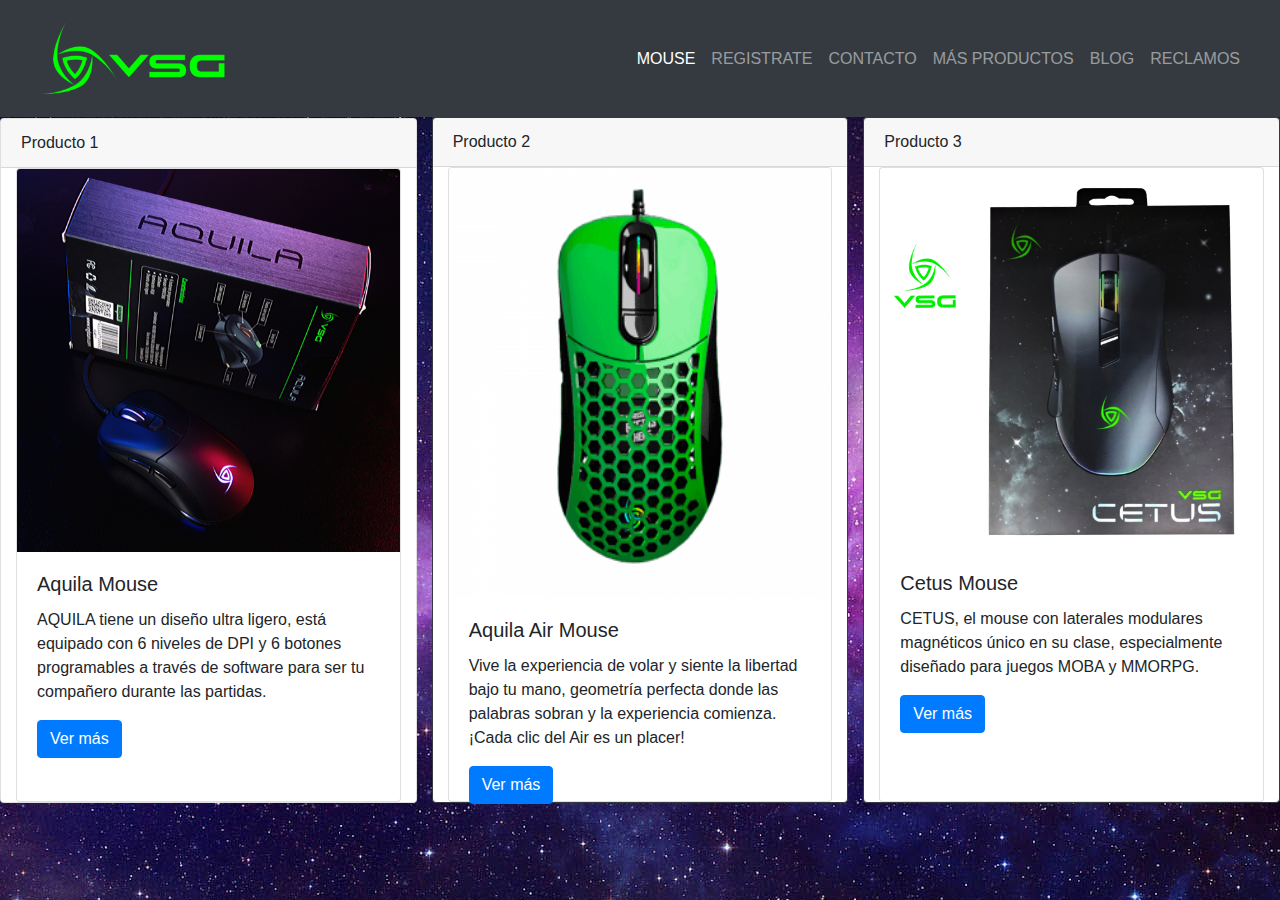
<file: index.html>
<!DOCTYPE html>
<html lang="en">
<head>
    <meta charset="UTF-8">
    <meta name="viewport" content="width=device-width, initial-scale=1.0">
    <link rel="stylesheet" type="text/css" href="css/bootstrap.css">
    <link rel="stylesheet" href="css/estilos.css">

    <title>Principal</title>
</head>
<body>
  <!-- NAVEGADOR -->
  <nav class="navbar navbar-dark bg-dark">
    <a class="navbar-brand" href="index.html"><img src="img/vsg.png" style="width: 60%"></a>
  <nav class="navbar navbar-expand-lg navbar-dark bg-dark">
    <button class="navbar-toggler" type="button" data-toggle="collapse" data-target="#navbarSupportedContent" aria-controls="navbarSupportedContent" aria-expanded="false" aria-label="Toggle navigation">
      <span class="navbar-toggler-icon"></span>
    </button>
      <div class="collapse navbar-collapse" id="navbarNav">
        <ul class="navbar-nav">
          <li class="nav-item active">
            <a class="nav-link" href="index.html">MOUSE <span class="sr-only">(current)</span></a>
          </li>
        <li class="nav-item">
          <a class="nav-link" href="Registro.html">REGISTRATE</a>
        </li>
          <li class="nav-item">
            <a class="nav-link" href="https://co.vsglatam.com/pages/contacto1">CONTACTO</a>
          </li>
          <li class="nav-item">
            <a class="nav-link" href="https://co.vsglatam.com/collections/ofertas">MÁS PRODUCTOS</a>
          </li>
          <li class="nav-item">
            <a class="nav-link" href="https://valqui2003.blogspot.com/">BLOG</a>
          </li>
          <li class="nav-item">
            <a class="nav-link" href="Registro de reclamos.html">RECLAMOS</a>
          </li>
        </ul>
      </div>
    </nav>
  </nav>
  
 <!--  FIN NAVEGADOR -->
 
 <!-- INICIO  -->
 <body>
  <div class="card-deck" >
    <div class="card body-dark mb-3" style="max-width: 30rem; height: 685px;" >
      <div class="card-header">Producto 1</div>
      <div class="card" style="max-width: 40rem; height: 605px">
        <img class="card-img-top" src="img/1.png" alt="Card image cap">
        <div class="card-body">
          <h5 class="card-title">Aquila Mouse</h5>
          <p class="card-text">AQUILA tiene un diseño ultra ligero, está equipado con 6 niveles de DPI y 6 botones programables a través de software para ser tu compañero durante las partidas.</p>
          <a href="aquila.html" class="btn btn-primary">Ver más</a>
        </div>
      </div>
    </div>
    
    <div class="card border-dark mb-3" style="margin-left: auto; max-width: 30rem; height: 686px;" >
      <div class="card-header">Producto 2</div>
      <div class="card" style="max-width: 40rem; height: 605px">
        <img class="card-img-top" src="img/aquilaAirverde.png" height="430px" alt="Card image cap">
        <div class="card-body">
          <h5 class="card-title">Aquila Air Mouse</h5>
          <p class="card-text">Vive la experiencia de volar y siente la libertad bajo tu mano, geometría perfecta donde las palabras sobran y la experiencia comienza. ¡Cada clic del Air es un placer!</p>
          <a href="aquilaAir.html" class="btn btn-primary">Ver más</a>
        </div>
      </div>
    </div>
    <div class="card border-dark mb-3" style="margin-left: auto; max-width: 30rem; height: 686px;" >
      <div class="card-header">Producto 3</div>
      <div class="card" style="max-width: 40rem; height: 605px">
        <img class="card-img-top" src="img/cetus2.png" alt="Card image cap">
        <div class="card-body">
          <h5 class="card-title">Cetus Mouse</h5>
          <p class="card-text">CETUS, el mouse con laterales modulares magnéticos único en su clase, especialmente diseñado para juegos MOBA y MMORPG.</p>
          <a href="cetus.html" class="btn btn-primary">Ver más</a>
        </div>
      </div>
    </div>
  </div>
 </body>
 

 
<!-- FIN INICIO -->
    
</html>
</file>
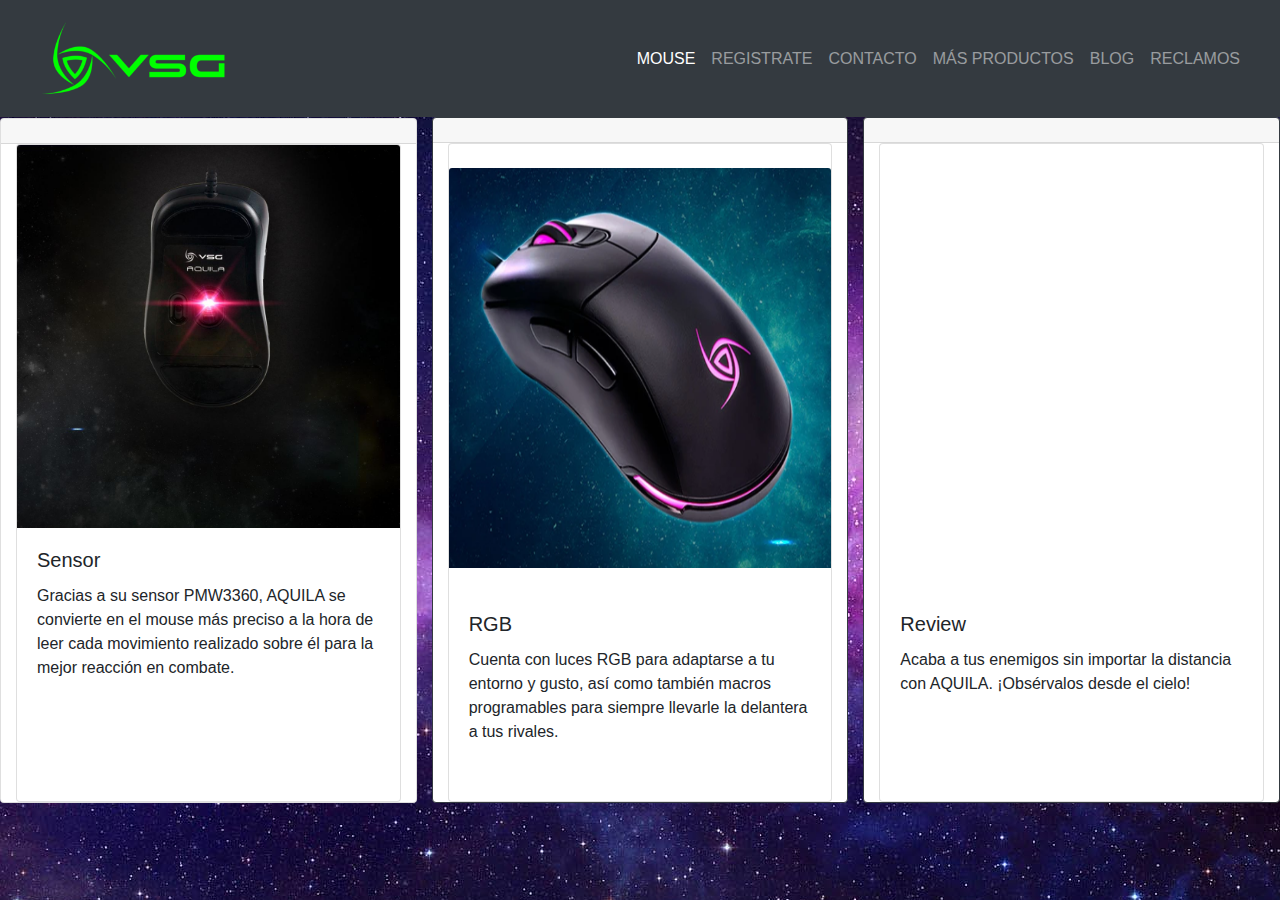
<file: aquila.html>
<!DOCTYPE html>
<html lang="en">
<head>
    <meta charset="UTF-8">
    <meta name="viewport" content="width=device-width, initial-scale=1.0">
    <link rel="stylesheet" type="text/css" href="css/bootstrap.css">
    <link rel="stylesheet" href="css/estilos.css">

    <title>Aquila</title>
</head>
<body>
  <!-- NAVEGADOR -->
  <nav class="navbar navbar-dark bg-dark">
    <a class="navbar-brand" href="index.html"><img src="img/vsg.png" style="width: 60%"></a>
  <nav class="navbar navbar-expand-lg navbar-dark bg-dark">
    <button class="navbar-toggler" type="button" data-toggle="collapse" data-target="#navbarSupportedContent" aria-controls="navbarSupportedContent" aria-expanded="false" aria-label="Toggle navigation">
      <span class="navbar-toggler-icon"></span>
    </button>
      <div class="collapse navbar-collapse" id="navbarNav">
        <ul class="navbar-nav">
          <li class="nav-item active">
            <a class="nav-link" href="index.html">MOUSE <span class="sr-only">(current)</span></a>
          </li>
        <li class="nav-item">
          <a class="nav-link" href="Registro.html">REGISTRATE</a>
        </li>
          <li class="nav-item">
            <a class="nav-link" href="https://co.vsglatam.com/pages/contacto1">CONTACTO</a>
          </li>
          <li class="nav-item">
            <a class="nav-link" href="https://co.vsglatam.com/collections/ofertas">MÁS PRODUCTOS</a>
          </li>
          <li class="nav-item">
            <a class="nav-link" href="https://valqui2003.blogspot.com/">BLOG</a>
          </li>
          <li class="nav-item">
            <a class="nav-link" href="Registro de reclamos.html">RECLAMOS</a>
          </li>
        </ul>
      </div>
    </nav>
  </nav>
  
 <!--  FIN NAVEGADOR -->
 
 <!-- INICIO  -->
 <body>
  <div class="card-deck" >
    <div class="card body-dark mb-3" style="max-width: 30rem; height: 685px;" >
        <div class="card-header"></div>
        <div class="card" style="max-width: 40rem; height: 605px">
          <img class="card-img-top" src="img/aquila2.jpg" alt="Card image cap">
          <div class="card-body">
            <h5 class="card-title">Sensor</h5>
            <p class="card-text">Gracias a su sensor PMW3360, AQUILA se convierte en el mouse más preciso a la hora de leer cada movimiento realizado sobre él para la mejor reacción en combate.</p>
          </div>
        </div>
      </div>
    
    <div class="card border-dark mb-3" style="margin-left: auto; max-width: 30rem; height: 686px;" >
      <div class="card-header"></div>
      <div class="card" style="max-width: 40rem; height: 605px">
          <br>
        <img class="card-img-top" src="img/aquilaRGB.png" height="400px" alt="Card image cap">
        <div class="card-body">
            <br>
          <h5 class="card-title">RGB</h5>
          <p class="card-text">Cuenta con luces RGB para adaptarse a tu entorno y gusto, así como también macros programables para siempre llevarle la delantera a tus rivales.</p>
        </div>
      </div>
    </div>
    <div class="card border-dark mb-3" style="margin-left: auto; max-width: 30rem; height: 686px;" >
      <div class="card-header"></div>
      <div class="card" style="max-width: 40rem; height: 605px">
          <br>
        <iframe width="450" height="400" src="https://www.youtube.com/embed/WwIaaJnZ6kw" frameborder="0" allow="accelerometer; autoplay; encrypted-media; gyroscope; picture-in-picture" allowfullscreen></iframe>
        <div class="card-body">
            <br>
          <h5 class="card-title">Review</h5>
          <p class="card-text">Acaba a tus enemigos sin importar la distancia con AQUILA. ¡Obsérvalos desde el cielo!</p>
        </div>
      </div>
    </div>
  </div>
</body>
</html>
</file>
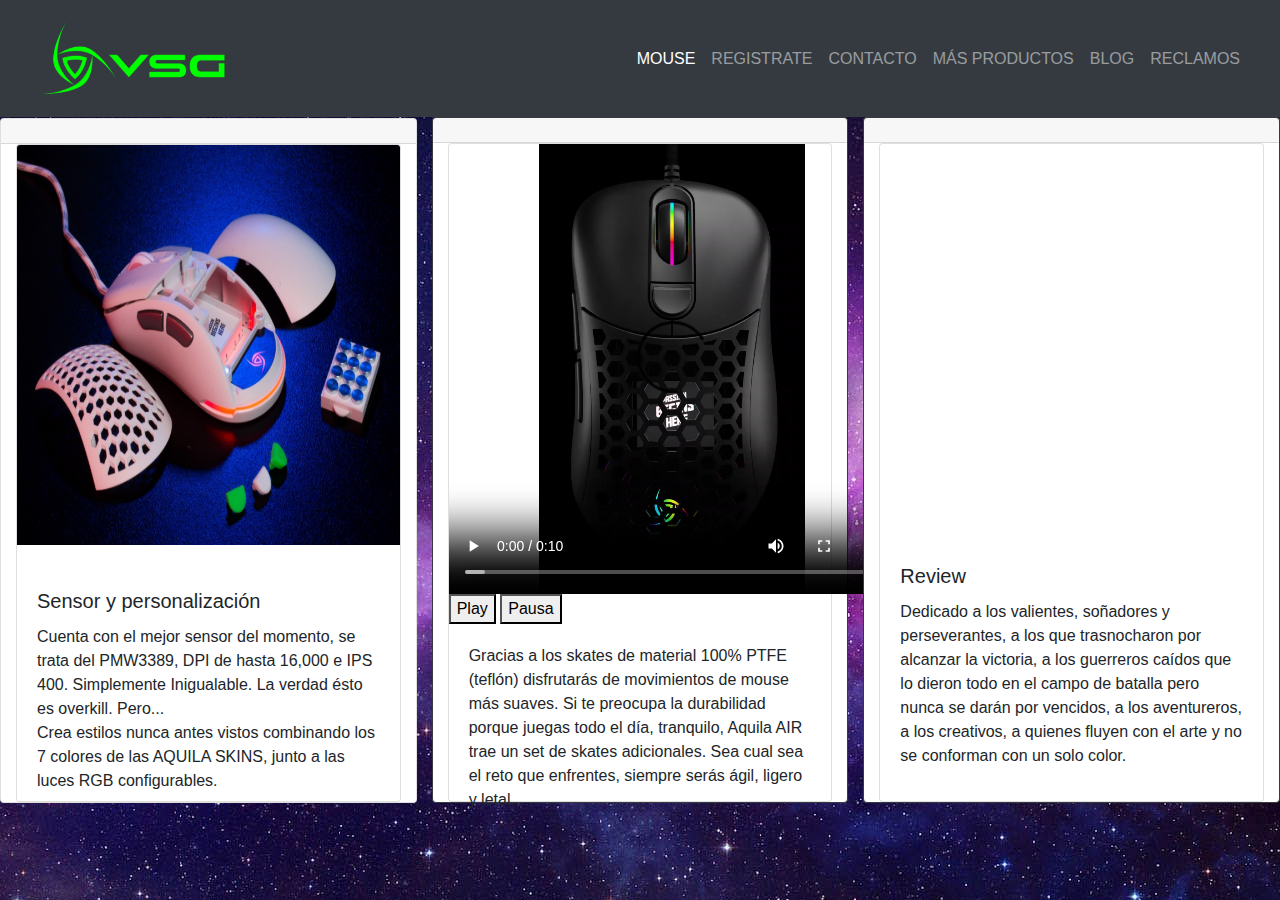
<file: aquilaAir.html>
<!DOCTYPE html>
<html lang="en">
<head>
    <meta charset="UTF-8">
    <meta name="viewport" content="width=device-width, initial-scale=1.0">
    <link rel="stylesheet" type="text/css" href="css/bootstrap.css">
    <link rel="stylesheet" href="css/estilos.css">

    <title>Aquila Air</title>
</head>
<body>
  <!-- NAVEGADOR -->
  <nav class="navbar navbar-dark bg-dark">
    <a class="navbar-brand" href="index.html"><img src="img/vsg.png" style="width: 60%"></a>
  <nav class="navbar navbar-expand-lg navbar-dark bg-dark">
    <button class="navbar-toggler" type="button" data-toggle="collapse" data-target="#navbarSupportedContent" aria-controls="navbarSupportedContent" aria-expanded="false" aria-label="Toggle navigation">
      <span class="navbar-toggler-icon"></span>
    </button>
      <div class="collapse navbar-collapse" id="navbarNav">
        <ul class="navbar-nav">
          <li class="nav-item active">
            <a class="nav-link" href="index.html">MOUSE <span class="sr-only">(current)</span></a>
          </li>
        <li class="nav-item">
          <a class="nav-link" href="Registro.html">REGISTRATE</a>
        </li>
          <li class="nav-item">
            <a class="nav-link" href="https://co.vsglatam.com/pages/contacto1">CONTACTO</a>
          </li>
          <li class="nav-item">
            <a class="nav-link" href="https://co.vsglatam.com/collections/ofertas">MÁS PRODUCTOS</a>
          </li>
          <li class="nav-item">
            <a class="nav-link" href="https://valqui2003.blogspot.com/">BLOG</a>
          </li>
          <li class="nav-item">
            <a class="nav-link" href="Registro de reclamos.html">RECLAMOS</a>
          </li>
        </ul>
      </div>
    </nav>
  </nav>
  
 <!--  FIN NAVEGADOR -->
 
 <!-- INICIO  -->
 <body>
  <div class="card-deck" >
    <div class="card body-dark mb-3" style="max-width: 30rem; height: 685px;" >
      <div class="card-header"></div>
      <div class="card" style="max-width: 40rem; height: 605px">
        <img class="card-img-top" src="img/aquilaAir2.jpg" height="400px" alt="Card image cap">
        <div class="card-body">
        <br>
        <h5 class="card-title">Sensor y personalización</h5>
          <p class="card-text">Cuenta con el mejor sensor del momento, se trata del PMW3389, DPI de hasta 16,000 e IPS 400. Simplemente Inigualable. La verdad ésto es overkill. Pero...
            <br>Crea estilos nunca antes vistos combinando los 7 colores de las AQUILA SKINS, junto a las luces RGB configurables.</p>
        </div>
      </div>
    </div>
    
    <div class="card border-dark mb-3" style="margin-left: auto; max-width: 30rem; height: 686px;" >
        <div class="card-header"></div>
        <div class="card" style="max-width: 40rem; height: 605px">
          <video id="video" src="mouse2.mp4" width="447px" height="450px" controls autoplay></video>
          <div>
            <button id="play">Play</button>
            <button id="pausa">Pausa</button>
          </div>
          <script>
              const video= document.getElementById('video');
              const play= document.getElementById('play');
              const pausa= document.getElementById('pausa');

              play.addEventListener('click',()=>{
                  video.play();
              })
              pausa.addEventListener('click',()=>{
                  video.pause();
              })
          </script>
          <div class="card-body">
            <p class="card-text">Gracias a los skates de material 100% PTFE (teflón) disfrutarás de movimientos de mouse más suaves. Si te preocupa la durabilidad porque juegas todo el día, tranquilo, Aquila AIR trae un set de skates adicionales. Sea cual sea el reto que enfrentes, siempre serás ágil, ligero y letal.</p>
          </div>
        </div>
      </div>
    <div class="card border-dark mb-3" style="margin-left: auto; max-width: 30rem; height: 686px;" >
      <div class="card-header"></div>
      <div class="card" style="max-width: 40rem; height: 605px">
        <iframe width="450" height="400" src="https://www.youtube.com/embed/aeFLGj3TYZc" frameborder="0" allow="accelerometer; autoplay; encrypted-media; gyroscope; picture-in-picture" allowfullscreen></iframe>
        <div class="card-body">
          <h5 class="card-title">Review</h5>
          <p class="card-text">Dedicado a los valientes, soñadores y perseverantes, a los que trasnocharon por alcanzar la victoria, a los guerreros caídos que lo dieron todo en el campo de batalla pero nunca se darán por vencidos, a los aventureros, a los creativos, a quienes fluyen con el arte y no se conforman con un solo color.</p>
        </div>
      </div>
    </div>
  </div>
</body>
</html>
</file>
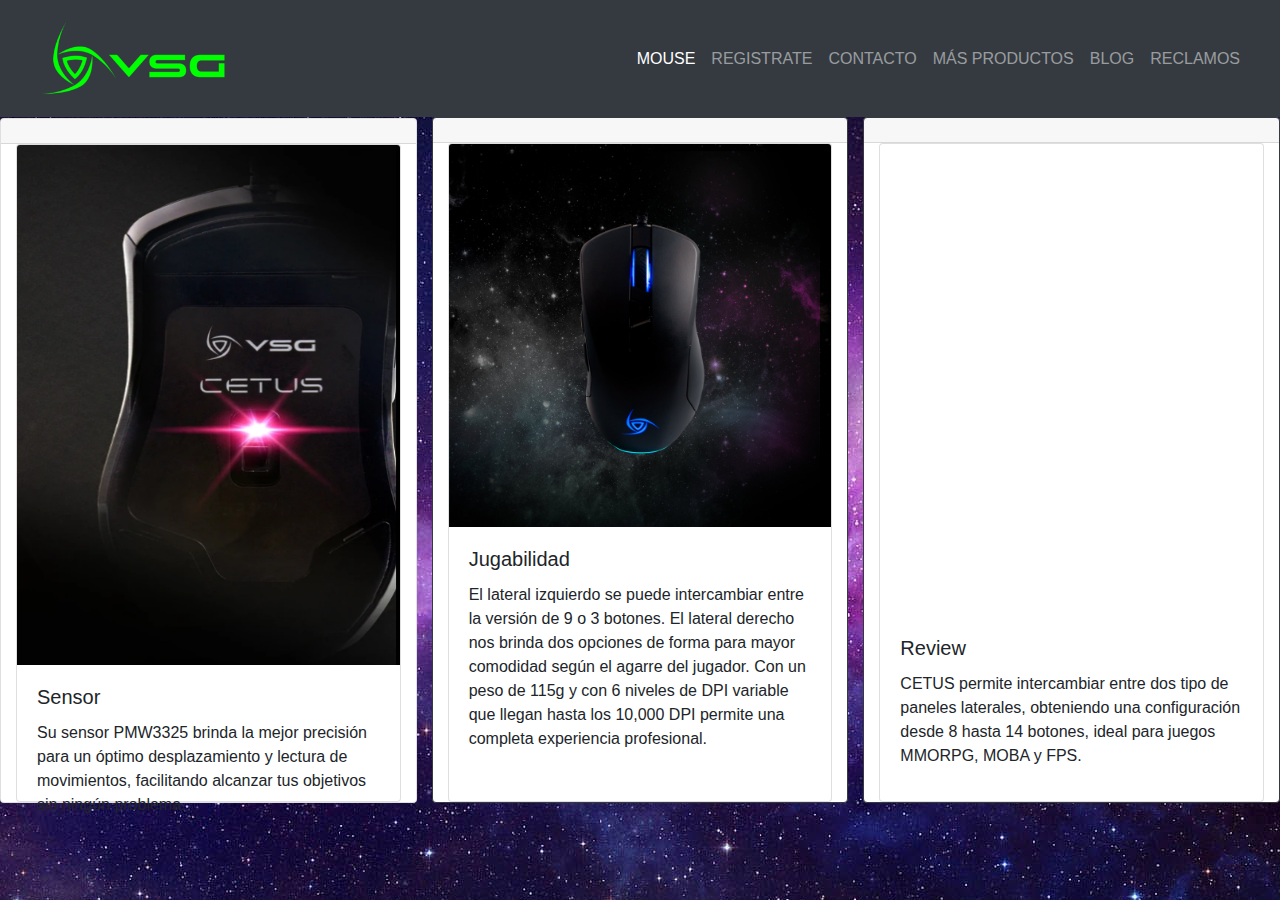
<file: cetus.html>
<!DOCTYPE html>
<html lang="en">
<head>
    <meta charset="UTF-8">
    <meta name="viewport" content="width=device-width, initial-scale=1.0">
    <link rel="stylesheet" type="text/css" href="css/bootstrap.css">
    <link rel="stylesheet" href="css/estilos.css">

    <title>Cetus</title>
</head>
<body>
  <!-- NAVEGADOR -->
  <nav class="navbar navbar-dark bg-dark">
    <a class="navbar-brand" href="index.html"><img src="img/vsg.png" style="width: 60%"></a>
  <nav class="navbar navbar-expand-lg navbar-dark bg-dark">
    <button class="navbar-toggler" type="button" data-toggle="collapse" data-target="#navbarSupportedContent" aria-controls="navbarSupportedContent" aria-expanded="false" aria-label="Toggle navigation">
      <span class="navbar-toggler-icon"></span>
    </button>
      <div class="collapse navbar-collapse" id="navbarNav">
        <ul class="navbar-nav">
          <li class="nav-item active">
            <a class="nav-link" href="index.html">MOUSE <span class="sr-only">(current)</span></a>
          </li>
        <li class="nav-item">
          <a class="nav-link" href="Registro.html">REGISTRATE</a>
        </li>
          <li class="nav-item">
            <a class="nav-link" href="https://co.vsglatam.com/pages/contacto1">CONTACTO</a>
          </li>
          <li class="nav-item">
            <a class="nav-link" href="https://co.vsglatam.com/collections/ofertas">MÁS PRODUCTOS</a>
          </li>
          <li class="nav-item">
            <a class="nav-link" href="https://valqui2003.blogspot.com/">BLOG</a>
          </li>
          <li class="nav-item">
            <a class="nav-link" href="Registro de reclamos.html">RECLAMOS</a>
          </li>
        </ul>
      </div>
    </nav>
  </nav>
  
 <!--  FIN NAVEGADOR -->
 
 <!-- INICIO  -->
 <body>
  <div class="card-deck" >
    <div class="card body-dark mb-3" style="max-width: 30rem; height: 685px;" >
        <div class="card-header"></div>
        <div class="card" style="max-width: 40rem; height: 605px">
          <img class="card-img-top" src="img/cetus1.png" height="520px" alt="Card image cap">
          <div class="card-body">
            <h5 class="card-title">Sensor</h5>
            <p class="card-text">Su sensor PMW3325 brinda la mejor precisión para un óptimo desplazamiento y lectura de movimientos, facilitando alcanzar tus objetivos sin ningún problema.</p>
        </div>
        </div>
      </div>
    
    <div class="card border-dark mb-3" style="margin-left: auto; max-width: 30rem; height: 686px;" >
      <div class="card-header"></div>
      <div class="card" style="max-width: 40rem; height: 605px">
          <img class="card-img-top" src="img/cetus.jpg" alt="Card image cap">
        <div class="card-body">
          <h5 class="card-title">Jugabilidad</h5>
          <p class="card-text">El lateral izquierdo se puede intercambiar entre la versión de 9 o 3 botones. El lateral derecho nos brinda dos opciones de forma para mayor comodidad según el agarre del jugador. Con un peso de 115g y con 6 niveles de DPI variable que llegan hasta los 10,000 DPI permite una completa experiencia profesional.</p>
        </div>
      </div>
    </div>
    <div class="card border-dark mb-3" style="margin-left: auto; max-width: 30rem; height: 686px;" >
      <div class="card-header"></div>
      <div class="card" style="max-width: 40rem; height: 605px">
          <br><br>
          <iframe width="450" height="400" src="https://www.youtube.com/embed/cJYKbtAdUvM" frameborder="0" allow="accelerometer; autoplay; encrypted-media; gyroscope; picture-in-picture" allowfullscreen></iframe>
        <div class="card-body">
          <br>
          <h5 class="card-title">Review</h5>
          <p class="card-text">CETUS permite intercambiar entre dos tipo de paneles laterales, obteniendo una configuración desde 8 hasta 14 botones, ideal para juegos MMORPG, MOBA y FPS.</p>
        </div>
      </div>
    </div>
  </div>
</body>
</html>
</file>
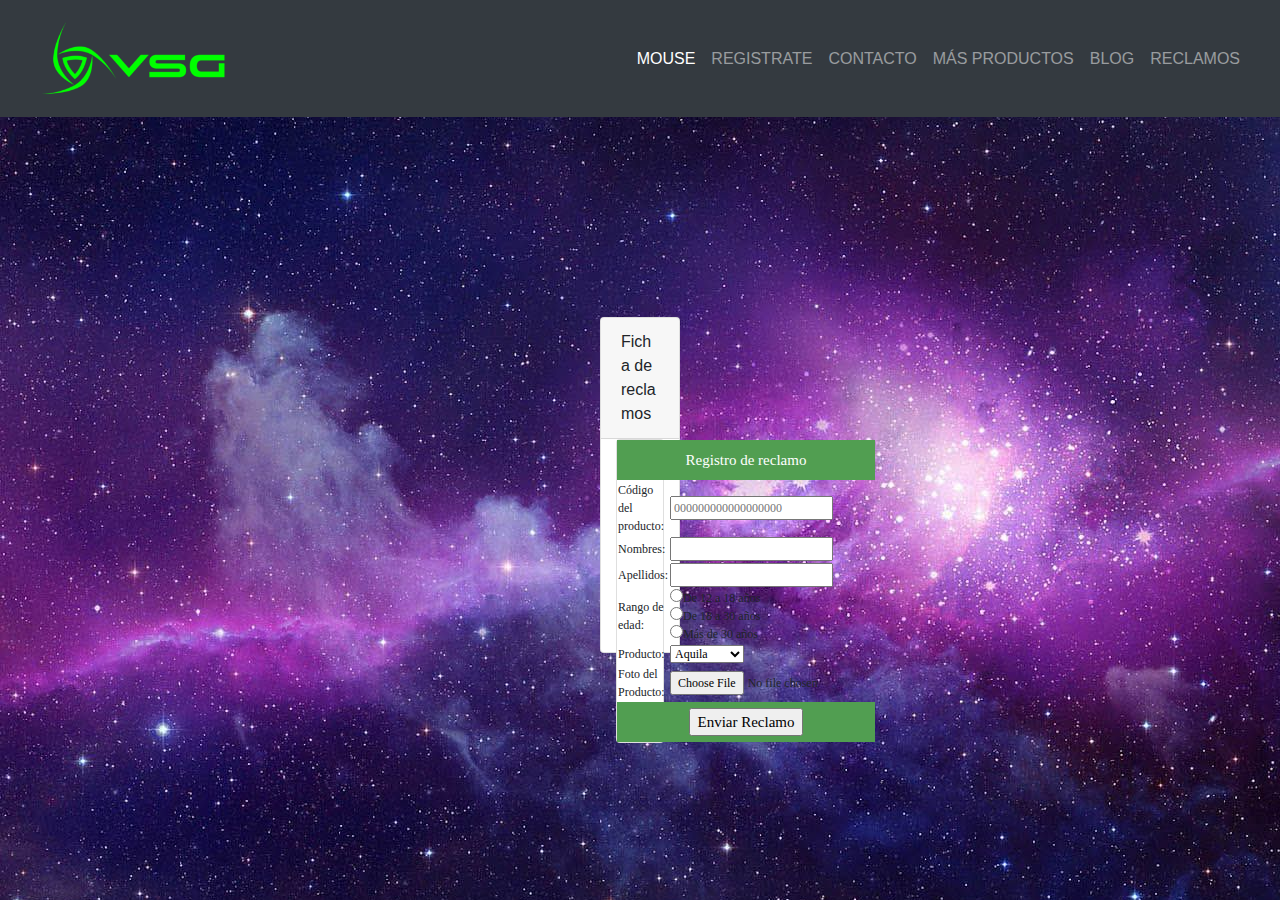
<file: Registro de reclamos.html>
<!DOCTYPE html>
<html lang="en">
<head>
    <meta charset="UTF-8">
    <meta name="viewport" content="width=device-width, initial-scale=1.0">
    <link rel="stylesheet" type="text/css" href="css/bootstrap.css">
    <link rel="stylesheet" href="css/estilos.css">

    <title>Principal</title>
</head>
<body>
  <!-- NAVEGADOR -->
  <nav class="navbar navbar-dark bg-dark">
    <a class="navbar-brand" href="index.html"><img src="img/vsg.png" style="width: 60%"></a>
  <nav class="navbar navbar-expand-lg navbar-dark bg-dark">
    <button class="navbar-toggler" type="button" data-toggle="collapse" data-target="#navbarSupportedContent" aria-controls="navbarSupportedContent" aria-expanded="false" aria-label="Toggle navigation">
      <span class="navbar-toggler-icon"></span>
    </button>
      <div class="collapse navbar-collapse" id="navbarNav">
        <ul class="navbar-nav">
          <li class="nav-item active">
            <a class="nav-link" href="index.html">MOUSE <span class="sr-only">(current)</span></a>
          </li>
        <li class="nav-item">
          <a class="nav-link" href="Registro.html">REGISTRATE</a>
        </li>
          <li class="nav-item">
            <a class="nav-link" href="https://co.vsglatam.com/pages/contacto1">CONTACTO</a>
          </li>
          <li class="nav-item">
            <a class="nav-link" href="https://co.vsglatam.com/collections/ofertas">MÁS PRODUCTOS</a>
          </li>
          <li class="nav-item">
            <a class="nav-link" href="https://valqui2003.blogspot.com/">BLOG</a>
          </li>
          <li class="nav-item">
            <a class="nav-link" href="Registro de reclamos.html">RECLAMOS</a>
          </li>
        </ul>
      </div>
    </nav>
  </nav>
  
 <!--  FIN NAVEGADOR -->
 
 <!-- INICIO  -->
 <body class="cuerpo">
    <div class="aea">
      <div class="card-deck" >
        <div class="card body-dark mb-3" style="max-width: 34rem; height: 21rem;">
          <div class="card-header">Ficha de reclamos</div>
          <div class="card" style="max-width: 40rem; height: 605px">
            <div id="header">
              <div id="cuerpo">
                  <div id="formulario">
                      <form action="" name="formRegistro">
                          <table border="0" align="center">
                              <tr>
                                  <td colspan="2" class="registro"><font color="white">Registro de reclamo </font></td>
                              </tr>
                              <tr>
                                  <td class="descripcion">Código del producto: </td>
                                  <td class="descripcion">
                                      <input  type="number" name="ruc" maxlength="11" placeholder="000000000000000000" required>
                                  </td>
                              </tr>
                              <tr>
                                  <td class="descripcion">Nombres: </td>
                                  <td class="descripcion">
                                      <input type="text" name="nombre" required>
                                  </td>
                              </tr>
                              <tr>
                                  <td class="descripcion">Apellidos: </td>
                                  <td class="descripcion">
                                      <input type="text" name="apellidos" required>
                                  </td>
                              </tr>
                              <tr>
                                  <td class="descripcion">Rango de edad: </td>
                                  <td class="descripcion">
                                      
                                      <input type="radio" name="estudio" value="1" required>De 12 a 18 años <br>
                                      <input type="radio" name="estudio" value="1" required>De 18 a 30 años <br>
                                      <input type="radio" name="estudio" value="1" required>Más de 30 años <br>                              
                                  </td>
                              </tr>
                              <tr>
                                  <td class="descripcion">Producto: </td>
                                  <td class="descripcion">
                                      <select name="Ciudad" id="">
                                          <option value="1">Aquila</option>
                                          <option value="2">Aquila Air</option>
                                          <option value="3">Cetus</option>
                                      </select>
                                  </td>
                              </tr>
                              <tr>
                                  <td class="descripcion">Foto del Producto: </td>
                                  <td class="descripcion">
                                      <input type="file" name="curriculum" accept=".jpg, .png" >
                                  </td>
                              </tr>
                              <tr>
                                  <td colspan="2" class="registro">
                                  <input type="submit" name="enviar" value="Enviar Reclamo">
                                  </td>  
                              </tr>
                          </table>
                      </form>
                  </div>
              </div>
          </div>
            </div>
          </div>
        </div>
    </div>
 </body>
 

 
<!-- FIN INICIO -->
    
</html>
</file>
<file: css/estilos.css>
body{
    background-image: url(../img/background.jpg);   
    
}
.card{
    margin: auto;
}
.descripcion{
    font-family: verdana;
    font-size: 12px;    
}
.registro{
    font-family: verdana;
    font-size: 15px;
    text-align: center;
    background-color: rgb(81, 158, 81);
    height: 40px;
}
.aea{
    padding-right: 600px;
    padding-left: 600px;
    padding-top: 200px;
    padding-bottom: 200px;
}
.form-register{
    font-family: verdana;
    font-size: 15px;
    text-align: center;
    background-color: rgb(81, 158, 81);
    height: 40px;
}
</file>
